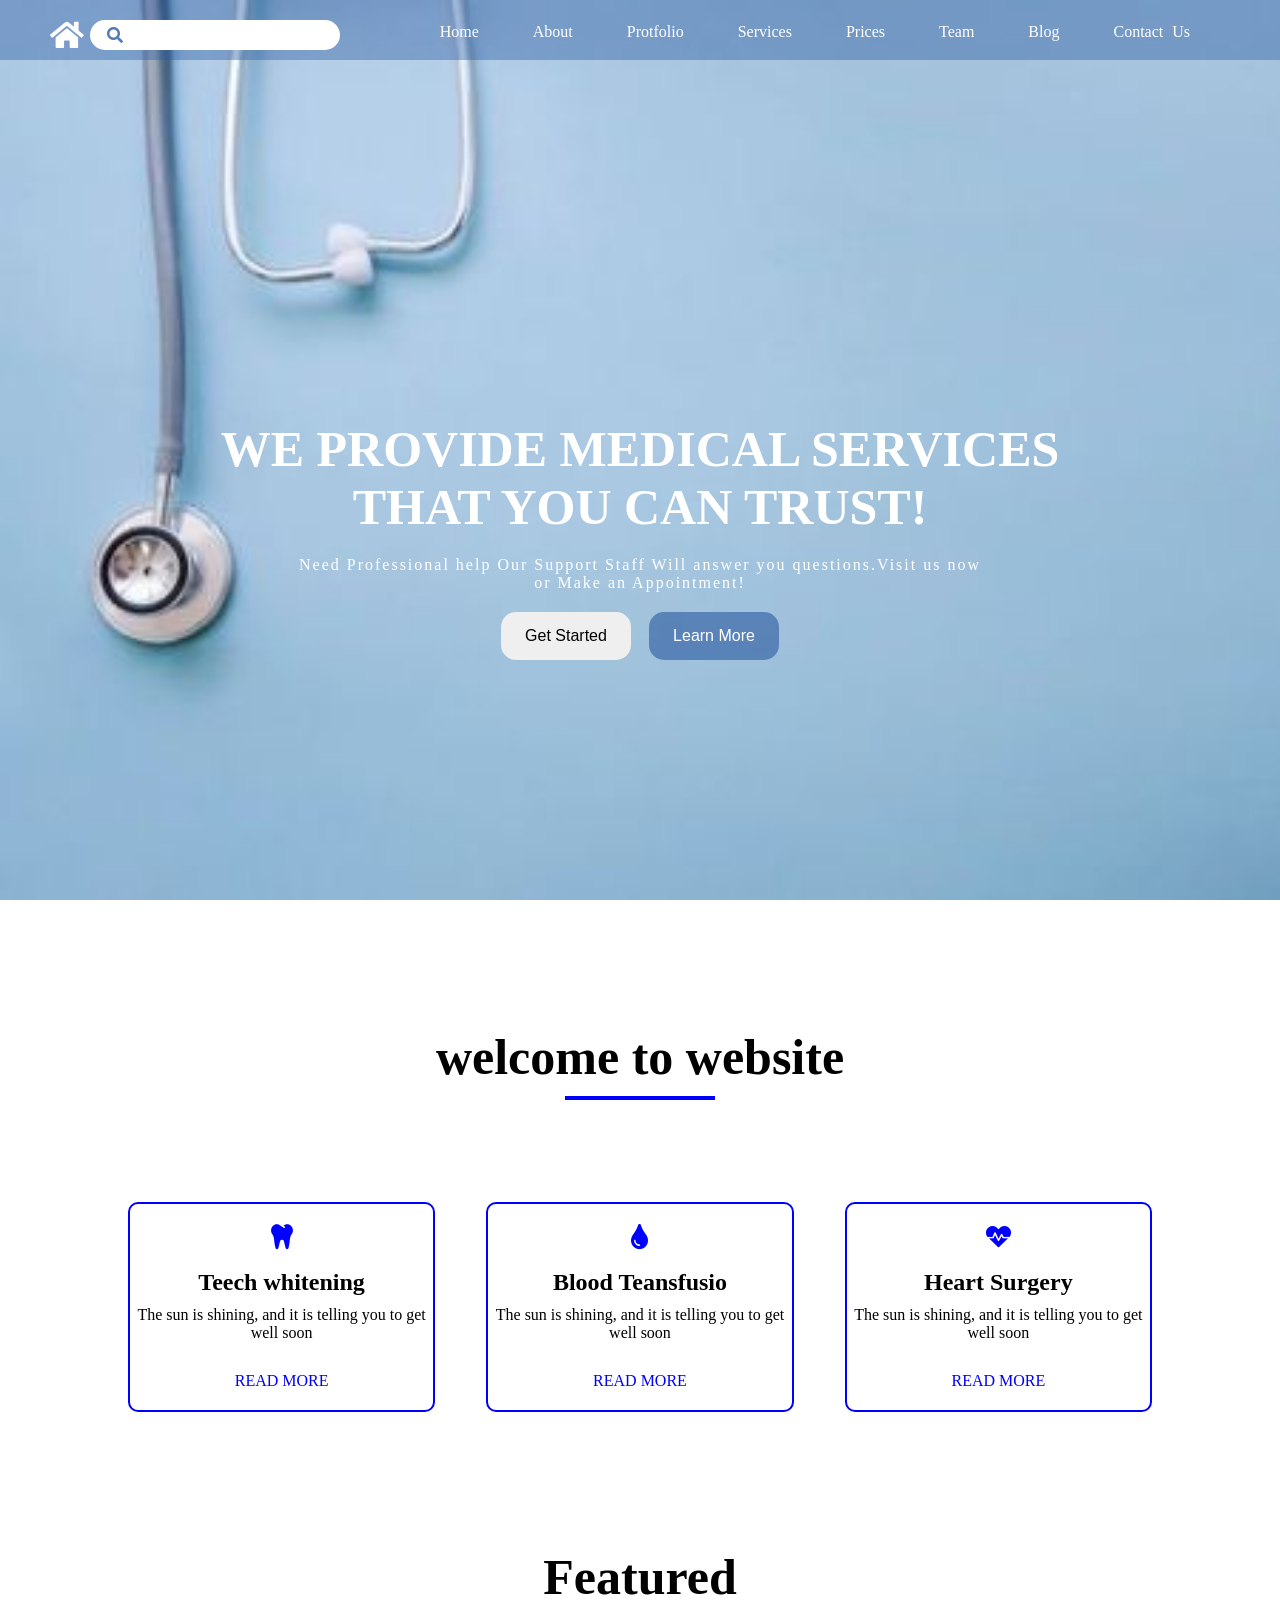
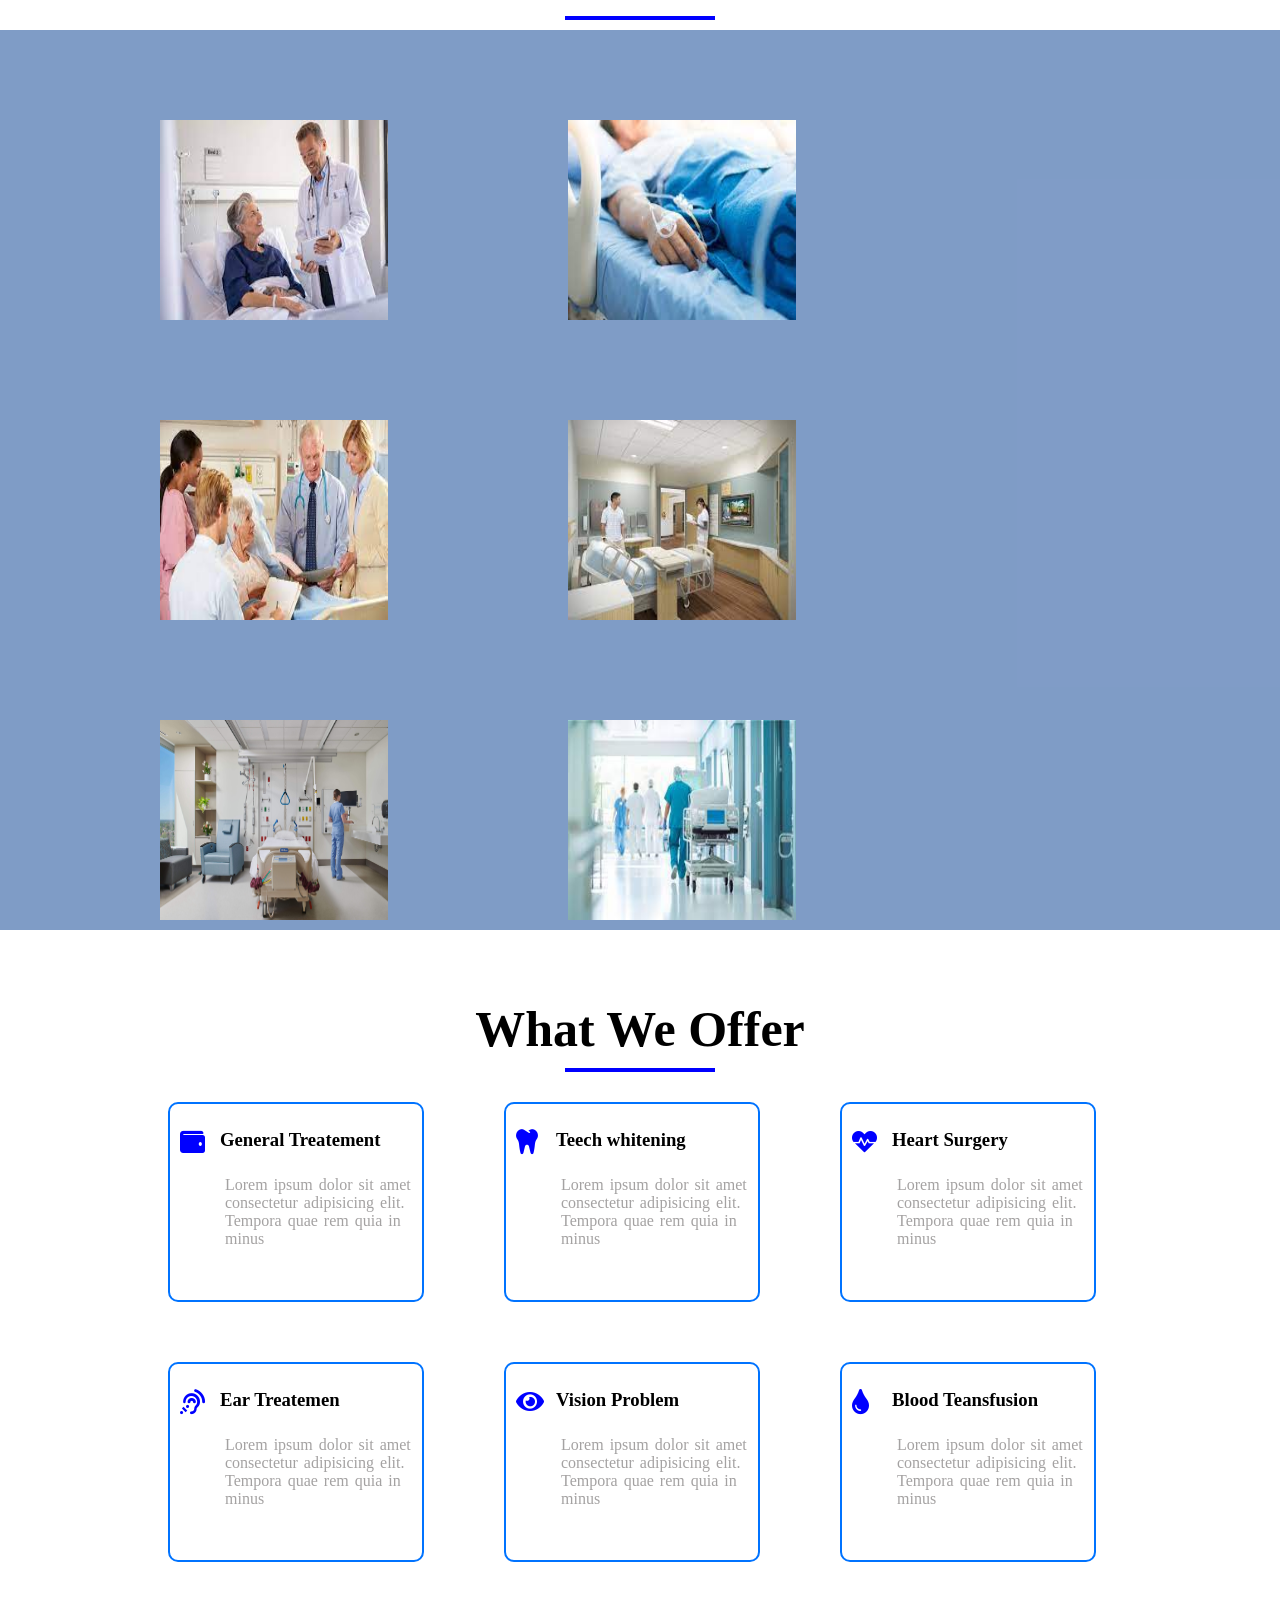
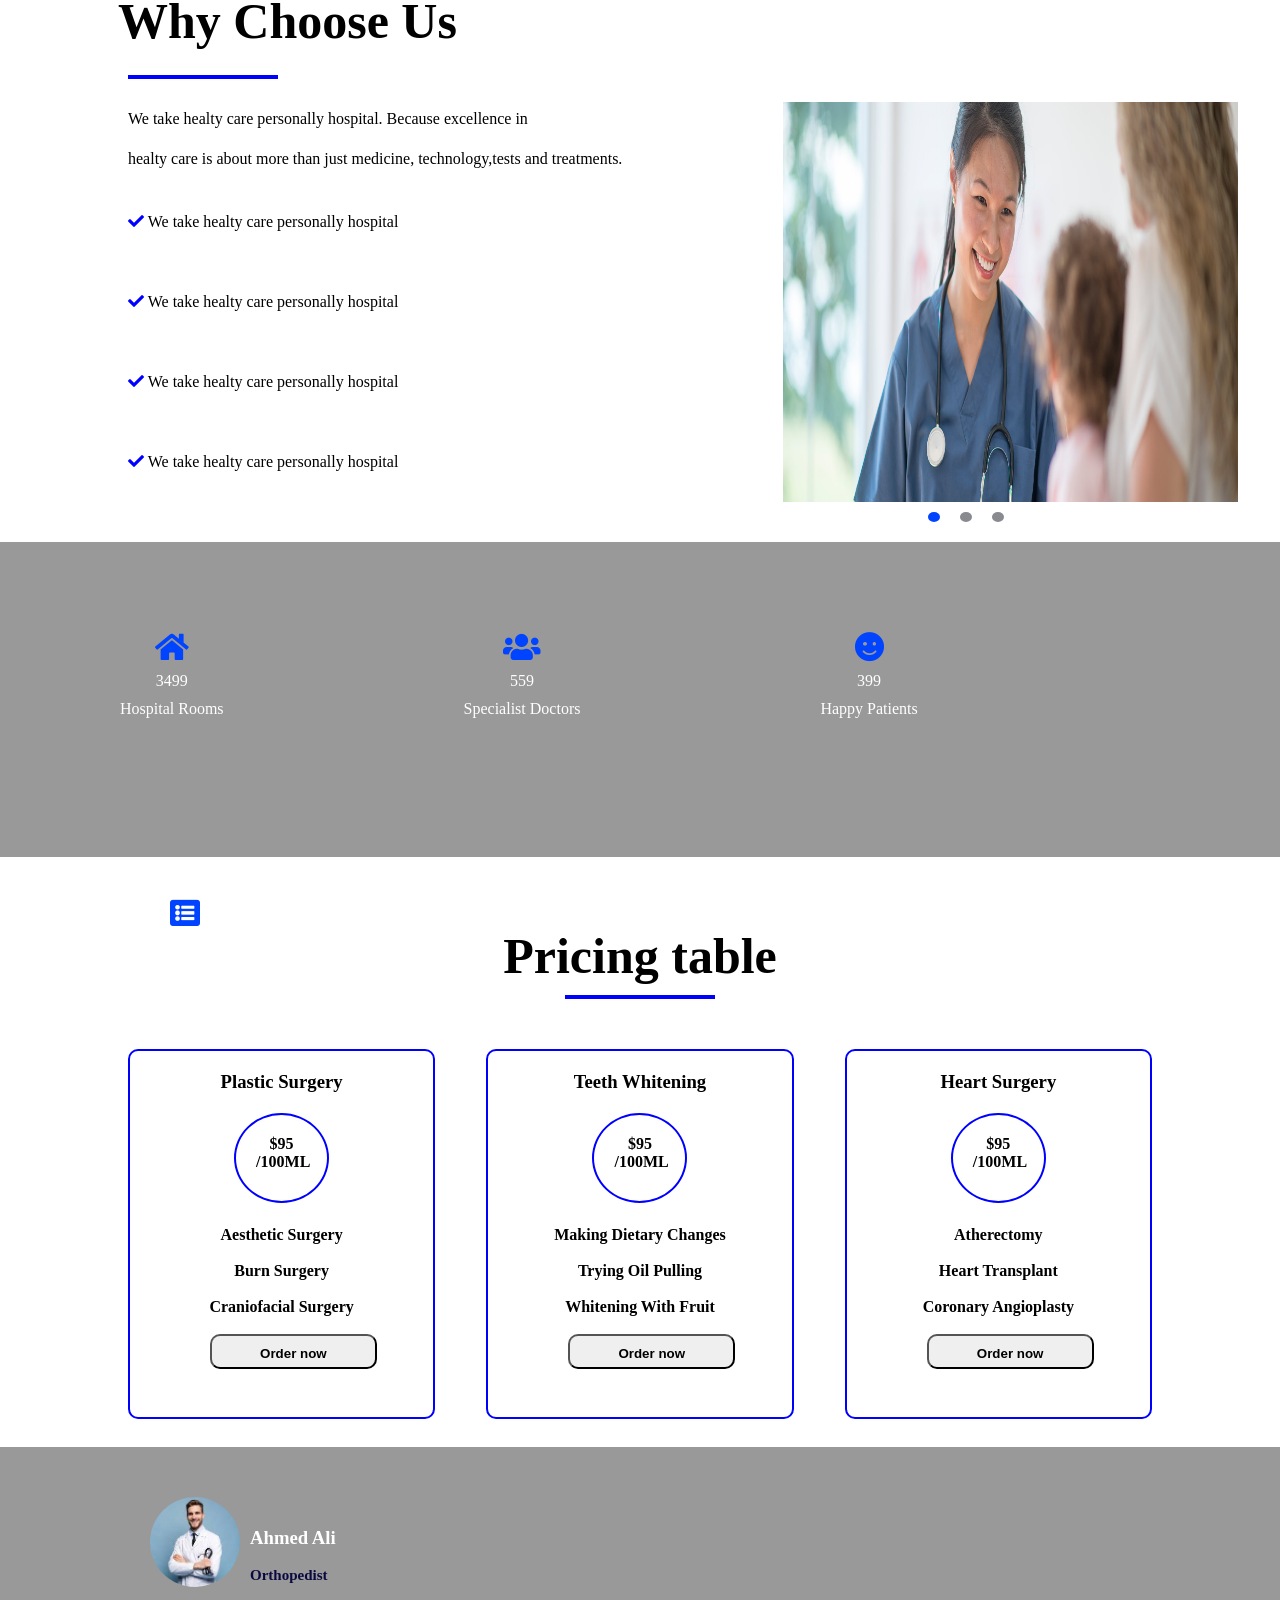
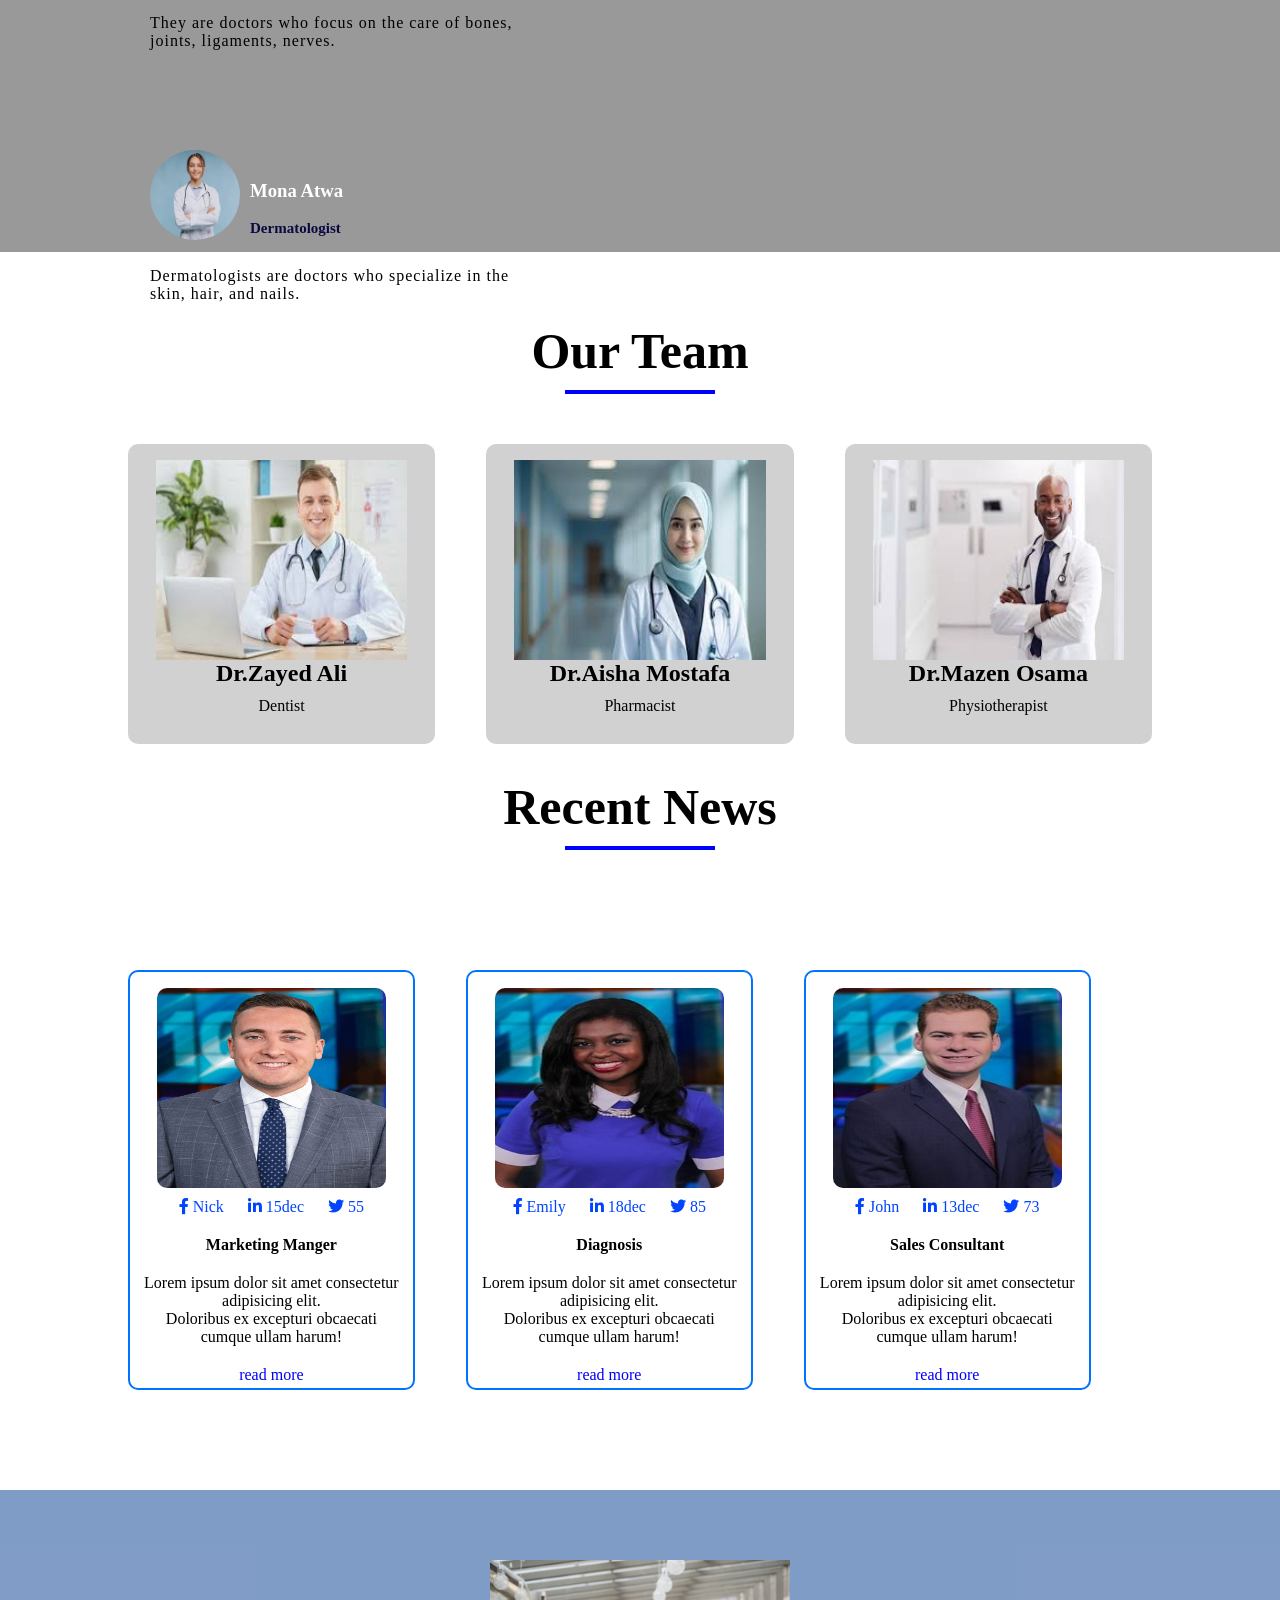
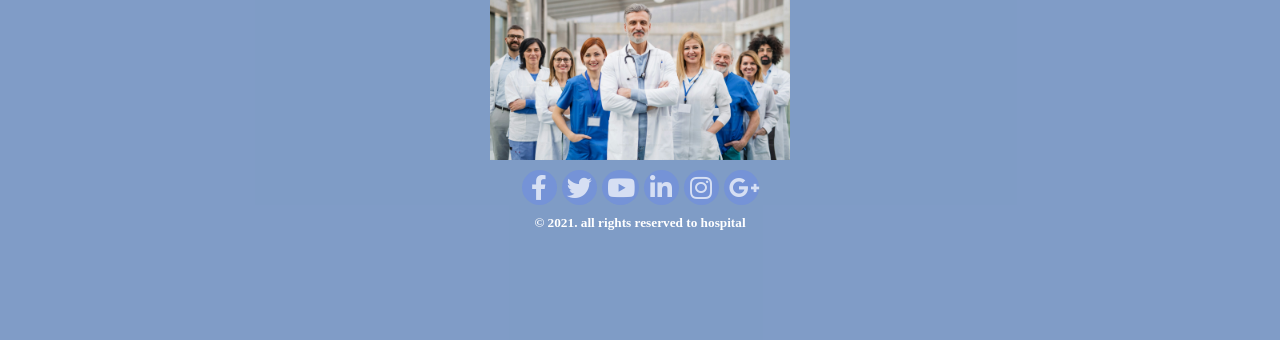
<file: index.html>
<html>
  <head>
    <link rel="stylesheet" href="css/style.css" />
    <link rel="stylesheet" href="css/all.css" />
    <meta charset="UTF-8" />

    <body>
      <div class="header">
        <i class="fas fa-home header-home"></i>
        <div class="header-Search">
          <i class="fas fa-search header-Search11"></i>
        </div>
        <!--header-Search-->
        <ul class="list">
          <li><a class="header-a" href="#">Home</a></li>
          <li><a class="header-a" href="#">About</a></li>
          <li><a class="header-a" href="#">Protfolio</a></li>
          <li><a class="header-a" href="#">Services</a></li>
          <li><a class="header-a" href="#">Prices</a></li>
          <li><a class="header-a" href="#">Team</a></li>
          <li class="blog-list">
            <a class="blog1" href=""> Blog</a>
            <ul class="drop">
              <li><a class="drop-a drop-a1" href="#">history</a></li>
              <li><a class="drop-a" href="#">price</a></li>
              <li><a class="drop-a" href="#">view</a></li>
            </ul><!-- /drop -->
          </li><!--/blog-list  -->
          <!--end blog-list-->
          <li><a class="header-a" href="#">Contact Us</a></li>
        </ul>
        <!--list-->
      </div>
      <!--end header-->
      <div class="home">
        <div class="overlay">
          <div class="home-contant">
            <h2 class="home-tite">We Provide Medical Services
              that you can trust!
            </h2>
            <p class="home-p">
              Need Professional help Our Support Staff Will answer you questions.Visit us now <br>
              or Make an Appointment! 
            </p><!--/home-p  -->
            <button class="home-btn">get started</button>
            <button class="home-btn home-btn2">learn more</button>
          </div>  <!--/home-contant-->
        </div><!--/overlay-->
      </div><!--/home-->
      <!---------------------------------welcome to website start------------------->

      <h1 class="title">welcome to website</h1>
      <p class="line"></p>
      <div class="container">
        <div class="website-contant">
          <i class="fas fa-tooth website-contant-icon"></i>
          <h2 class="website-h2">Teech whitening</h2>
          <p class="website-p">
            The sun is shining, and it is telling you to get well soon
          </p>
          <a class="website-lin" href="#">Read More</a>
        </div>
        <!--website-contant-->
        <div class="website-contant1">
          <i class="fas fa-tint website-contant-icon"></i>
          <h2 class="website-h2">Blood Teansfusio</h2>
          <p class="website-p">
            The sun is shining, and it is telling you to get well soon
          </p>
          <a class="website-lin" href="#">Read More</a>
        </div>
        <!--website-contant-->
        <div class="website-contant">
          <i class="fas fa-heartbeat website-contant-icon"></i>
          <h2 class="website-h2">Heart Surgery</h2>
          <p class="website-p">
            The sun is shining, and it is telling you to get well soon
          </p>
          <a class="website-lin" href="#">Read More</a>
        </div>
        <!--website-contant-->
      </div>
      <!--/container-->

      <!-----------------------------------Featured start------------------------>
      <h2 class="title1">Featured</h2>
      <p class="line"></p>
      <div class="Featured-parent">
        <div class="Featured-items">
          <div class="Featured-items-img">
            <img
              src="images/images 1.jpeg"
              alt="Chanel watches"
              width="300"
              height="200"
            />
            <div class="Featured-item-info">
              <h2 class="Featured-item-title">CATEGORY</h2>
              <p class="Featured-item-p">Corporate</p>
              <i class="fas fa-hospital Featured-item-icon"></i>
              <i class="fas fa-heartbeat Featured-item-icon"></i>
            </div>
            <!-- Featured-item-info -->
          </div>
          <!-- /Featured-items-img -->
          <div class="Featured-items-img">
            <img src="images/images2.jpeg" alt="Chanel watches" />
            <div class="Featured-item-info">
              <h2 class="Featured-item-title">CATEGORY</h2>
              <p class="Featured-item-p">Corporate</p>
              <i class="fas fa-hospital Featured-item-icon"></i>
              <i class="fas fa-heartbeat Featured-item-icon"></i>
            </div>
            <!-- Featured-item-info -->
          </div>
          <!-- /Featured-items-img -->
          <div class="Featured-items-img">
            <img src="images/images3.jpeg" alt="Chanel watches" />
            <div class="Featured-item-info">
              <h2 class="Featured-item-title">CATEGORY</h2>
              <p class="Featured-item-p">Corporate</p>
              <i class="fas fa-hospital Featured-item-icon"></i>
              <i class="fas fa-heartbeat Featured-item-icon"></i>
            </div>
            <!-- Featured-item-info -->
          </div>
          <!-- /Featured-items-img -->
          <div class="Featured-items-img">
            <img src="images/images4.jpeg" alt="Chanel watches" />
            <div class="Featured-item-info">
              <h2 class="Featured-item-title">CATEGORY</h2>
              <p class="Featured-item-p">Corporate</p>
              <i class="fas fa-hospital Featured-item-icon"></i>
              <i class="fas fa-heartbeat Featured-item-icon"></i>
            </div>
            <!-- Featured-item-info -->
          </div>
          <!-- /Featured-items-img -->
          <div class="Featured-items-img">
            <img src="images/images5.jpg" alt="Chanel watches" />
            <div class="Featured-item-info">
              <h2 class="Featured-item-title">CATEGORY</h2>
              <p class="Featured-item-p">Corporate</p>
              <i class="fas fa-hospital Featured-item-icon"></i>
              <i class="fas fa-heartbeat Featured-item-icon"></i>
            </div>
            <!-- Featured-item-info -->
          </div>
          <div class="Featured-items-img">
            <img src="images/images6.jpeg" alt="Chanel watches" />
            <div class="Featured-item-info">
              <h2 class="Featured-item-title">CATEGORY</h2>
              <p class="Featured-item-p">Corporate</p>
              <i class="fas fa-hospital Featured-item-icon"></i>
              <i class="fas fa-heartbeat Featured-item-icon"></i>
            </div>
            <!-- Featured-item-info -->
          </div>
          <!-- /Featured-items-img -->
        </div>
        <!--/Featured-item -->
      </div>
      <!--/Featured-parent -->
      <!-------------------------------------------------------------------------Offer------------------------------------------ -->
      <h1 class="title4">What We Offer</h1>
      <p class="line"></p>
      <div class="container">
        <div class="offer-info">
          <i class="fas fa-wallet offer-i"></i>
          <div class="offer-content">
            <h3 class="offer-h3">General Treatement</h3>
            <p class="offer-p">
              Lorem ipsum dolor sit amet consectetur adipisicing elit. Tempora
              quae rem quia in minus
            </p>
          </div>
        </div>
        <!-- offer-info -->
        <div class="offer-info">
          <i class="fas fa-tooth offer-i"></i>
          <div class="offer-content">
            <h3 class="offer-h3">Teech whitening</h3>
            <p class="offer-p">
              Lorem ipsum dolor sit amet consectetur adipisicing elit. Tempora
              quae rem quia in minus
            </p>
          </div>
        </div>
        <!-- offer-info -->
        <div class="offer-info">
          <i class="fas fa-heartbeat offer-i"></i>
          <div class="offer-content">
            <h3 class="offer-h3">Heart Surgery</h3>
            <p class="offer-p">
              Lorem ipsum dolor sit amet consectetur adipisicing elit. Tempora
              quae rem quia in minus
            </p>
          </div>
        </div>
        <!-- offer-info -->

        <div class="offer-info">
          <i class="fas fa-assistive-listening-systems offer-i"></i>
          <div class="offer-content">
            <h3 class="offer-h3">Ear Treatemen</h3>
            <p class="offer-p">
              Lorem ipsum dolor sit amet consectetur adipisicing elit. Tempora
              quae rem quia in minus
            </p>
          </div>
        </div>
        <!-- offer-info -->
        <div class="offer-info">
          <i class="fas fa-eye offer-i"></i>
          <div class="offer-content">
            <h3 class="offer-h3">Vision Problem</h3>
            <p class="offer-p">
              Lorem ipsum dolor sit amet consectetur adipisicing elit. Tempora
              quae rem quia in minus
            </p>
          </div>
        </div>
        <!-- offer-info -->
        <div class="offer-info">
          <i class="fas fa-tint offer-i"></i>
          <div class="offer-content">
            <h3 class="offer-h3">Blood Teansfusion</h3>
            <p class="offer-p">
              Lorem ipsum dolor sit amet consectetur adipisicing elit. Tempora
              quae rem quia in minus
            </p>
          </div>
        </div>
        <!-- offer-info -->
      </div>
      <!-- /container -->

      <!-----------------------------------Why Choose--------------------------------------->
      <!-- <h1 class="title5">Why Choose Us </h1>
         <p class="line"></p> -->
      <div class="container">
        <h1 class="title5">Why Choose Us</h1>
        <p class="line-wh"></p>
        <div class="why-info">
          <p class="why-p">
            We take healty care personally hospital. Because excellence in
            <br />
            healty care is about more than just medicine, technology,tests and
            treatments.
          </p>
          <ul>
            <li class="why-li">
              <i class="fas fa-check why-li-icon"></i> We take healty care
              personally hospital
            </li>
            <li class="why-li">
              <i class="fas fa-check why-li-icon"></i> We take healty care
              personally hospital
            </li>
            <li class="why-li">
              <i class="fas fa-check why-li-icon"></i> We take healty care
              personally hospital
            </li>
            <li class="why-li">
              <i class="fas fa-check why-li-icon"></i> We take healty care
              personally hospital
            </li>
          </ul>
        </div>
        <!--why-info  -->
        <div class="why-images-items">
          <img
            class="why-imag1"
            src="images/health-care-.jpg"
            alt="health"
            width="455"
            height="400"
          />

          <div class="why-imag-p">
            <p class="why-imag-p2"></p>
            <p class="why-imag-p2"></p>
            <p class="why-imag-p1"></p>
          </div>
        </div>
      </div>
      <!-- /container -->
      <!-------------------------------------------------------------------------->

      <div class="Info">
        <div class="Info-parent">
          <div class="Info-item">
            <i class="fas fa-home"></i>
            <p class="Info-item-p">3499</p>
            <p class="Info-item-p">Hospital Rooms</p>
          </div>
          <!-- /Info-item -->
          <div class="Info-item">
            <i class="fas fa-users"></i>
            <p class="Info-item-p">559</p>
            <p class="Info-item-p">Specialist Doctors</p>
          </div>
          <!-- /Info-item -->
          <div class="Info-item">
            <i class="fas fa-smile"></i>
            <p class="Info-item-p">399</p>
            <p class="Info-item-p">Happy Patients</p>
          </div>
          <!-- /Info-item -->
          <div class="Info-item">
            <i class="fas fa-list-alt"></i>
            <p class="Info-item-p">44</p>
            <p class="Info-item-p">Years of Experience</p>
          </div>
          <!-- /Info-item -->
        </div>
        <!--/Info-parent-->
      </div>
      <!-- /Info-->
      <!-------------------------------------------------------------------------->
      <h1 class="title4">Pricing table</h1>
      <p class="line"></p>
      <div class="container">
        <!-- <div class="price"> -->
        <div class="price-item">
          <h3 class="sim1"><strong>Plastic Surgery</strong></h3>
          <div class="ppp">
            <div class="Price-circle">
              <strong>$95<br />/100ML</strong>
            </div>
          </div>
          <ul class="p1">
            <p class="p1"><strong>Aesthetic Surgery</strong></p>
            <br />
            <p class="p1"><strong> Burn Surgery</strong></p>
            <br />
            <p class="p1"><strong> Craniofacial Surgery </strong></p>
            <br />
          </ul>
          <button class="btn1"><strong>Order now</strong></button>
        </div>
        <!--Plastic Surgery  -->
        <div class="price-item price2-item">
          <h3 class="sim1"><strong>Teeth Whitening</strong></h3>
          <div class="ppp">
            <div class="Price-circle">
              <strong>$95<br />/100ML</strong>
            </div>
          </div>
          <ul class="p1">
            <p class="p1"><strong>Making Dietary Changes</strong></p>
            <br />
            <p class="p1"><strong>Trying Oil Pulling</strong></p>
            <br />
            <p class="p1"><strong>Whitening With Fruit</strong></p>
            <br />
          </ul>
          <button class="btn1"><strong>Order now</strong></button>
        </div>
        <!-- Teeth Whitening -->
        <div class="price-item price3-item">
          <h3 class="sim1"><strong>Heart Surgery</strong></h3>
          <div class="ppp">
            <div class="Price-circle">
              <strong>$95<br />/100ML</strong>
            </div>
          </div>
          <ul class="p1">
            <p class="p1"><strong>Atherectomy</strong></p>
            <br />
            <p class="p1"><strong>Heart Transplant</strong></p>
            <br />
            <p class="p1"><strong>Coronary Angioplasty</strong></p>
            <br />
          </ul>
          <button class="btn1"><strong>Order now</strong></button>
        </div>
        <!-- Teeth Whitening -->
      </div>
      <!-- ------------------------------------------------------------------------- -->
      <div class="Info1">
        <div class="Info-parent1">
          <div class="Info-parent1-item">
            <div class="Info-parent1-cont">
              <div class="Info-parent1-images">
                <img
                  class="Info-parent1-imag1"
                  src="images/download (1).jpeg"
                  alt="doctor"
                />
              </div>
              <div class="Info-parent1-title1">
                <h3 class="Info-parent1-title2">Ahmed Ali</h3>
                <br />
                <h5 class="Info-parent1-title3">Orthopedist</h5>
              </div>
              <p class="Info-parent1-p">
                They are doctors who focus on the care of bones,<br />
                joints, ligaments, nerves.
              </p>
            </div>
          </div>
          <!-- Info-parent1-item -->
          <div class="Info-parent1-item">
            <div class="Info-parent1-cont">
              <div class="Info-parent1-images">
                <img
                  class="Info-parent1-imag1"
                  src="images/download (2).jpeg"
                  alt="doctor"
                />
              </div>
              <div class="Info-parent1-title1">
                <h3 class="Info-parent1-title2">Mona Atwa</h3>
                <br />
                <h5 class="Info-parent1-title3">Dermatologist</h5>
              </div>
              <p class="Info-parent1-p">
                Dermatologists are doctors who specialize in the <br />skin,
                hair, and nails.
              </p>
            </div>
            <!-- Info-parent1-cont" -->
          </div>
          <!-- Info-parent1-item -->
        </div>
        <!--Info-parent1  -->
      </div>
      <!-- Info1 -->
      <!-- ------------------------------------------Our Team---------------------------------------------------- -->
      <h1 class="title4">Our Team</h1>
      <p class="line"></p>
      <div class="container">
        <div class="team-parent">
          <div class="team-item">
            <div class="team-img">
              <img
                src="images/download (4).jpeg"
                alt="docto"
                width="200"
                height="200"
              />
              <div class="team-icons">
                <i class="fab fa-facebook-square"></i>
                <i class="fab fa-twitter-square"></i>
                <i class="fab fa-linkedin"></i>
              </div>
              <!--/team-icons  -->
            </div>
            <!--/team-img  -->
            <div class="team-info">
              <h2 class="team-info-title">Dr.Zayed Ali</h2>
              <p class="team-info-p">Dentist</p>
            </div>
            <!--/team-info -->
          </div>
          <!--/team-item  -->

          <div class="team-item team-item-2">
            <div class="team-img">
              <img
                src="images/download (3).jpeg"
                alt="docto"
                width="200"
                height="200"
              />
              <div class="team-icons">
                <i class="fab fa-facebook-square"></i>
                <i class="fab fa-twitter-square"></i>
                <i class="fab fa-linkedin"></i>
              </div>
              <!--/team-icons  -->
            </div>
            <!--/team-img  -->
            <div class="team-info">
              <h2 class="team-info-title">Dr.Aisha Mostafa</h2>
              <p class="team-info-p">Pharmacist</p>
            </div>
            <!--/team-info -->
          </div>
          <!--/team-item  -->

          <div class="team-item">
            <div class="team-img">
              <img
                src="images/download 5.jpeg"
                alt="docto"
                width="200"
                height="200"
              />
              <div class="team-icons">
                <i class="fab fa-facebook-square"></i>
                <i class="fab fa-twitter-square"></i>
                <i class="fab fa-linkedin"></i>
              </div>
              <!--/team-icons  -->
            </div>
            <!--/team-img  -->
            <div class="team-info">
              <h2 class="team-info-title">Dr.Mazen Osama</h2>
              <p class="team-info-p">Physiotherapist</p>
            </div>
            <!--/team-info -->
          </div>
          <!--/team-item  -->
        </div>
        <!--/team-paren  -->
      </div>
      <!-- /container -->

      <!-- ------------------------------------------Recent News---------------------------------------------------- -->
      <h1 class="title6">Recent News</h1>
      <p class="line6"></p>
      <div class="container">
        <div class="Recent-parent">
          <div class="Recent-item">
            <div class="Recent-img">
              <img
                src="images/JMastrange.png"
                alt="docto"
                width="200"
                height="200"
              />
              <div class="Recent-icons">
                <i class="fab fa-facebook-f"> Nick</i>
                <i class="fab fa-linkedin-in"> 15dec</i>
                <i class="fab fa-twitter"> 55</i>
              </div>
              <!--/Recent-icons  -->
            </div>
            <!--/Recent-img  -->
            <div class="Recent-info">
              <h4 class="Recent-info-title">Marketing Manger</h4>
              <p class="Recent-info-p">
                Lorem ipsum dolor sit amet consectetur adipisicing elit.
                <br />Doloribus ex excepturi obcaecati cumque ullam harum!
              </p>
              <a class="Recent-info-btn" href="#">read more</a>
            </div>
            <!--/Recent-info -->
          </div>
          <!--/Recent-item  -->

          <div class="Recent-item-2">
            <div class="Recent-img">
              <img src="images/imaa.jpg" alt="doctor"width="200" height="200"/>
              <div class="Recent-icons">
                <i class="fab fa-facebook-f"> Emily</i>
                <i class="fab fa-linkedin-in"> 18dec</i>
                <i class="fab fa-twitter"> 85</i>
              </div>
              <!--/Recent-icons  -->
            </div>
            <!--/Recent-img  -->
            <div class="Recent-info">
              <h4 class="Recent-info-title">Diagnosis</h4>
              <p class="Recent-info-p">
                Lorem ipsum dolor sit amet consectetur adipisicing elit.
                <br />Doloribus ex excepturi obcaecati cumque ullam harum!
              </p>
              <a class="Recent-info-btn" href="#">read more</a>
            </div>
            <!--/Recent-info -->
          </div>
          <!--/Recent-item2  -->
          <div class="Recent-item">
            <div class="Recent-img">
              <img
                src="images/caf8ea74-a2ba-43ff-12ca-843bec7886cb-largeScale_JohnPerik_WEBSITE2.jpg"
                alt="docto"
                width="200"
                height="200"
              />
              <div class="Recent-icons">
                <i class="fab fa-facebook-f"> John</i>
                <i class="fab fa-linkedin-in"> 13dec</i>
                <i class="fab fa-twitter"> 73</i>
              </div>
              <!--/Recent-icons  -->
            </div>
            <!--/Recent-img  -->
            <div class="Recent-info">
              <h4 class="Recent-info-title">Sales Consultant</h4>
              <p class="Recent-info-p">
                Lorem ipsum dolor sit amet consectetur adipisicing elit.
                <br />Doloribus ex excepturi obcaecati cumque ullam harum!
              </p>
              <a class="Recent-info-btn" href="#">read more</a>
            </div>
            <!--/Recent-info -->
          </div>
          <!--/Recent-item  -->
        </div>
        <!--/Recent-paren  -->
      </div>
      <!-- /container -->
      <!-- ------------------------------------------footer-------------------------------------------------- -->
      <div class="Info2">
        <div class="Info2-img">
          <img
            src="images/photo-.jpeg"
            alt="doctors"
            width="300"
            height="200"
          />
          <div class="Info2-icon">
            <i class="fab fa-facebook-f Info2-icon1"></i>
            <i class="fab fa-twitter Info2-icon2"></i>
            <i class="fab fa-youtube Info2-icon3"></i>
            <i class="fab fa-linkedin-in Info2-icon4"></i>
            <i class="fab fa-instagram Info2-icon5"></i>
            <i class="fab fa-google-plus-g Info2-icon6"></i>
          </div>
          <!--/Info2-icon  -->
          <div class="Info2-title">
            <h5 class="Info2-title1">
              &copy 2021. all rights reserved to hospital
            </h5>
          </div>
          <!--/Info2-title -->
        </div>
        <!--/Info2-img-->
      </div>
      <!--/Info -->
    </body>
  </head>
</html>
</file>
<file: css/style.css>
* {
    margin: 0;
    padding: 0;
    box-sizing: border-box;
}

body {
    height: 6000px;
    font-family: Georgia, 'Times New Roman', Times, serif;

}

.header {
    width: 100%;
    height: 60px;
    /* background-color: rgb(0, 0, 0);  */
    background-color: rgba(43, 90, 161, 0.4);
    position: fixed;
    top: 0;
    z-index: 2000;

}

.header-home {
    width: 200px;
    height: 60px;
    padding: 20px;
    margin-left: 30px;
    float: left;
    font-size: 30px;
    color: #fff;
}

.header-Search {
    width: 250px;
    height: 30px;
    margin: 20px -140px;
    float: left;
    background-color: #fff;
    border-radius: 20px;
}

.header-Search11 {
    padding: 7px;
    margin-left: 10px;
   color: rgba(43, 90, 161, 0.8);
}

.list {
    list-style: none;
    float: right;
    margin-right: 90px;
    padding-top: 20px;
    word-spacing: 20px;
}

.list li {
    display: inline;
    color: #fff;
    margin-left: 30px;

}

.list li a {
    color: #fff;
    text-decoration: none;
}

.blog-list {
    position: relative;
    margin-top: 50px;
}

.blog1 {
    text-decoration: none;
    color: #fff;
}

.drop {
    background-color:rgb(206, 206, 238);
    position: absolute;
    top: 30px;
    border-radius: 10px;
    width: 150px;
    margin-top: 10px;
    padding: 10px;
    text-align: center;
    font-size: 30px;
    visibility: hidden;
    left: 0;
    z-index: 1000;
    line-height: 40px;
    transition: .1s;
}

.header-a {
    word-spacing: 5px;
    position: relative;
}

.blog-list .drop-a {
    text-decoration: none;
    word-spacing: 10px;
    color: #000;
   
    
    font-size: 15px;
    position: relative;
}

.blog-list:hover .drop {
    visibility: visible;
}

.list a:before {
    content: "";
    position: absolute;
    bottom: 15px;
    width: 0px;
    height: 2px;
    background-color: #fff;
    transition: 0.4s;
    border-radius: 5px;
    top: 20px;
}

.list a:hover::before {
    width: 100%;
}

.blog1::before {
    content: "";
    position: absolute;
    bottom: -5px;
    transition: 0.4s;
    border-radius: 5px;
    height: 2px;
    background-color: #fff;
  
}

.blog1:hover::before {
    width: 40px;
}

.blog-list .drop-a::before {
    content: "";
    position: absolute;
    top: 18px;
    width: 0px;
    height: 2px;
    background-color: rgba(43, 90, 161, 0.9);
    transition: 0.4s;
    border-radius: 5px;
    text-align: left;
}

.blog-list ul {
    padding-right: 110px;
}

.blog-list li a {
    position: relative;
}

.blog-list .drop-a3::before {
    content: "";
    position: absolute;
    top: 18px;
    width: 0px;
    height: 2px;
    background-color: #000000;
    transition: 0.4s;
    border-radius: 5px;
}

.blog-list .drop-a:hover::before,
.blog-list .drop-a3:hover::before {
    width: 100%;
}

.home {
    width: 100%;
    height: 100vh;
    background-image: url(../images/bach8.jpg);
    background-repeat: no-repeat;
    background-size: cover;
    position: relative;


}

.home-overlay {
    position: absolute;
    width: 100%;
    height: 100%;
    top: 0;
    left: 0;
    background-color: rgba(0, 0, 0, 0.7);
}

.home-contant {
    width: 70%;
    position: absolute;
    top: 60%;
    left: 50%;
    color: #fff;
    transform: translate(-50%, -50%);
    text-align: center;
}

.home-contant h2 {
    color: #fff;
    font-size: 50px;
    text-transform: uppercase;
}

.home-contant p {
    margin: 20px 0px;
    color: #fff;
    letter-spacing: 2px;
}


.home-btn {
    width: 130px;
    padding: 15px 0px;
    border: 0;
    border-radius: 15px;
    cursor: pointer;
    font-size: 16px;
    text-transform: capitalize;
}

.home-btn2 {
    background-color: rgba(43, 90, 161, 0.6);
    color: #fff;
    margin-left: 14px;
}

.home-btn:hover {
    opacity: 0.6;
}
/* section2 */
.title {
    margin-top: 10%;
    font-size: 50px;
    text-align: center;
}

.line {
    width: 150px;
    height: 4px;
    margin: auto;
    margin-top: 10px;
    background-color: blue;
}

.container {
    width: 80%;
    margin: auto
}

.website-contant {
    float: left;
    display: block;
    width: 30%;
    height: 210px;
    margin-top: 10%;
    padding-top: 20px;
    text-align: center;
    border: 2px solid blue;
    border-radius: 10px;
    position: relative;
}

.website-contant1 {
    margin: 0px 5%;
    float: left;
    display: block;
    width: 30%;
    height: 210px;
    padding-top: 20px;
    margin-top: 10%;
    text-align: center;
    border: 2px solid blue;
    border-radius: 10px;
    position: relative;

}

.website-contant-icon {
    color: blue;
    font-size: 25px;
}

.website-lin {

    text-transform: uppercase;
    text-decoration: none;
    position: relative;
    top: 30px;
    color: blue;
}

.website-p {
    padding-top: 10px;
    color: black;
}

.website-h2 {
    margin-top: 20px;

}
.website-contant:hover .website-h2 {
    color: white;

}

.website-contant:after {
    content: "";
    width: 0;
    height: 0;
    top: 0;
    left: 0;
    background-color: blue;
    border-radius: 10px;
    opacity: 0;
    z-index: -1;
    position: absolute;

}

.website-contant:hover::after {
    width: 100%;
    height: 100%;
    text-decoration: none;
    opacity: 0.5;
    transition: 0.4s;

}

.website-contant:hover .website-lin {
    color: #fff;
}

.website-contant1:hover .website-lin {
    color: #fff;
}

.website-contant1:after {
    content: "";
    width: 0;
    height: 0;
    top: 0;
    left: 0;
    background-color: blue;
    border-radius: 10px;
    opacity: 0;
    z-index: -1;
    position: absolute;

}

.website-contant1:hover::after {
    width: 100%;
    height: 100%;
    text-decoration: none;
    opacity: 0.5;
    transition: 0.4s;

}

.website-contant1:hover .website-h2 {
    color: white;

}


/*section 3*/
.title1 {
    margin-top: 35%;
    font-size: 50px;
    text-align: center;
}

.Featured-parent {
    height: 100vh;
    display: flex;
    margin-top: 10px;
    background-color: rgba(43, 90, 161, 0.6);
}

.Featured-items {
    float: left;
    margin: 30px 60px;
    padding: 10px;
}

.Featured-items-img {
    float: left;
    margin: 50px 90px;
    position: relative;
    width: 20%;
    height: 200px;
}

.Featured-items-img img {
    width: 100%;
    height: 100%;

}

.Featured-item-info {
    display: none;
    position: absolute;
    top: 0;
    width: 100%;
    height: 100%;
    text-align: center;
    padding: 40px 0px;
    background-color: rgba(0, 0, 0, 0.4);
    transition: 1s;
}

.Featured-item-title {
    margin: 10px 0px;
}

.Featured-item-p {
    margin: 15px 0px;
}

.Featured-item-icon {
    border-radius: 50%;
    background-color: rgb(117, 147, 215);
    color: #fff;
    width: 35px;
    height: 35px;
    font-size: 25px;
    padding: 5px;
}

.Featured-items-img:hover .Featured-item-info {
    display: block;
}

/* section 4*/
.title4 {

    margin-top: 70px;
    font-size: 50px;
    text-align: center;
}

.offer-info {
    width: 25%;
    height: 200px;
    float: left;
    border-radius: 10px;
    margin: 30px 40px;
    border: 2px solid rgb(0, 115, 255);
    padding: 10px;
    position: relative;

}

.offer-content {
    position: absolute;
    left: 35px;
    top: 0;

}

.offer-i {
    margin-top: 15px;
    font-size: 25px;
    color: blue;
}

.offer-h3 {
    margin: 25px 15px;
}

.offer-h3:hover {
    color: blue;
}

.offer-p {
    margin-left: 20px;
    word-spacing: 2px;
    color: rgb(164, 162, 162);
}

.offer-p:hover {
    color: black;
}

.offer-info::after {
    content: "";
    width: 0;
    height: 0;
    top: 0;
    left: 0;
    background-color: rgb(86, 113, 172);
    border-radius: 10px;
    opacity: 0;
    z-index: -1;
    position: absolute;


}

.offer-info:hover::after {
    width: 100%;
    height: 100%;
    text-decoration: none;
    opacity: 0.2;
    transition: 0.4s;

}

/*section 5*/
.title5 {
    margin-top: 42%;
    font-size: 50px;
    margin-left: -10px;
    padding-bottom: 10px;
}

.line-wh {
    width: 150px;
    height: 4px;
    margin-top: 15px;
    background-color: blue;

}

.why-p {
    margin-top: 20px;
    line-height: 40px;

}

.why-imag1 {
    display: block;
    margin-left: 64%;
    margin-top: -400px;
}

.why-imag-p {
    margin: auto;
    width: 73%;
}

.why-imag-p1 {
    width: 12px;
    height: 10px;
    display: inline;
    border-radius: 50%;
    float: right;
    background-color: rgb(0, 68, 255);
    margin: 10px 10px;


}

.why-imag-p2 {
    width: 12px;
    height: 10px;
    display: inline;
    border-radius: 50%;
    float: right;
    background-color: rgb(136, 138, 144);
    margin: 10px 10px;

}

.why-imag-p2:hover {
    background-color: rgb(0, 68, 255);

}

ul {
    margin-top: 3px;
    list-style: none;
}

li {
    margin: 150x 0;
}

.why-li {
    line-height: 80px;
}

.why-li-icon {
    color: blue;

}

/* section 6 */
.Info {
    background-image: url(../images/NmV.jpg);
    width: 100%;
    height: 35vh;
    margin-top: 40px;
    background-attachment: fixed;
    background-repeat: no-repeat;
    background-size: cover;
    position: relative;
}

.Info-parent {
    width: 100%;
    height: 35vh;
    position: absolute;
    top: 0;
    left: 0;
    background-color: rgba(0, 0, 0, 0.4);
}

.Info-item {
    float: left;
    margin: 90px 120px;
    text-align: center;

}

.Info-item i {
    color: rgb(0, 68, 255);
    font-size: 30px
}

.Info-item-p {
    color: #fff;
    padding-top: 10px;
}

/* section 7 */
.price-item {
    width: 30%;
    height: 370px;
    float: left;
    margin-left: 310px;
    margin: 50px 0px;
    border: 2px solid blue;
    border-radius: 10px;
    background-color: #fff;
    position: relative;
    z-index: 1;
}

.price2-item {
    width: 30%;
    height: 370px;
    background-color: #fff;
    float: left;
    margin-top: 50px;
    margin-left: 5%;
    margin-right: 5%;
    border: 2px solid blue;
    border-radius: 10px;
    position: relative;
}

.price3-item {
    width: 30%;
    height: 370px;
    background-color: #fff;
    float: left;
    margin: 50px 0px;
    border: 2px solid blue;
    border-radius: 10px;
    position: relative;
}

.sim1 {
    text-align: center;
    margin-top: 20px;
}

.ppp {
    padding: 20px;

}

.Price-circle {
    text-align: center;
    width: 95px;
    padding: 20px;
    height: 90px;
    border-radius: 50%;
    border: 2px solid blue;
    margin: auto
}

.price-item::after {
    content: "";
    width: 100%;
    height: 0;
    top: 0;
    left: 0;
    background-color: rgb(71, 122, 233);
    border-radius: 10px;
    opacity: 0;
    position: absolute;
    z-index: -1;
}

.price-item:hover::after {
    width: 100%;
    height: 100%;
    text-decoration: none;
    opacity: 0.5;
    transition: 0.4s;
}

.p1 {
    text-align: center;

}

.btn1 {
    width: 55%;
    height: 35px;
    text-align: center;
    border-radius: 10px;
    padding: 10px 20px;
    margin-left: 80px;

}

/* section 8*/
.Info1 {
    background-image: url(../images/360_F_424.jpg);
    width: 100%;
    height: 45vh;
    margin-top: 35%;
    background-attachment: fixed;
    background-repeat: no-repeat;
    background-size: cover;
    position: relative;
}

.Info-parent1 {
    width: 100%;
    height: 45vh;
    position: absolute;
    top: 0;
    left: 0;
    background-color: rgba(0, 0, 0, 0.4);
}

.Info-parent1-cont {
    float: left;
    margin: 50px 150px;

}

.Info-parent1-imag1 {
    width: 90px;
    height: 90px;
    border-radius: 50%;
    float: left;

}

.Info-parent1-title1 {

    margin: 10px 80px;
    padding: 20px;
}

.Info-parent1-title2 {
    color: #fff;
}

.Info-parent1-title3 {
    color: rgb(10, 10, 65);
    font-size: 15px;
}

.Info-parent1-item p {
    letter-spacing: 1px;
}

/* section 9*/
.team-parent {
    margin-top: 50px;


}

.team-item {
    float: left;
    width: 30%;
    height: 5%;
    padding: 16px 14px;
    text-align: center;
    background-color: rgb(209, 209, 209);
    border-radius: 10px;
    position: relative;
    z-index: 1;

}

.team-item-2 {
    float: left;
    width: 30%;
    height: 5%;
    padding: 16px 14px;
    text-align: center;
    background-color: rgb(209, 209, 209);
    margin: 0px 5%;
    border-radius: 10px;
    position: relative;

}

.team-img {
    margin: auto;
    width: 90%;
    position: relative;
}

.team-img img {
    width: 100%;
}

.team-icons {
    position: absolute;
    top: 0;
    left: 0;
    right: 0;
    bottom: 0;
    background-color: rgba(0, 0, 0, 0.5);
    visibility: hidden;

}

.team-item:hover .team-icons {
    visibility: visible;

}

.team-item-2:hover .team-icons {
    visibility: visible;

}

.team-icons i {
    color: #fff;
    background-color: rgb(111, 154, 213);
    display: block;
    width: 45px;
    height: 45px;
    margin-left: auto;
    line-height: 45px;
}

.team-item::after {
    content: "";
    position: absolute;
    width: 100%;
    height: 0;
    top: 0;
    left: 0;
    background-color: rgb(28, 99, 140);
    opacity: 0;
    z-index: -1;
}

.team-item:hover::after {
    width: 100%;
    height: 100%;
    opacity: 0.3;
    transition: 2s;
}

.team-item-2::after {
    content: "";
    position: absolute;
    width: 100%;
    height: 0;
    top: 0;
    left: 0;
    background-color: rgb(28, 99, 140);
    opacity: 0;
}

.team-item-2:hover::after {
    width: 100%;
    height: 100%;
    opacity: 0.3;
    transition: 2s;
}

.team-info-p {
    margin: 10px 0px;
}

.team-item:hover .team-info-p {
    color: rgb(111, 154, 213);

}

.team-item-2:hover .team-info-p {
    color: rgb(111, 154, 213);
}

/* section 10*/
.title6 {
    margin-top: 30%;
    font-size: 50px;
    text-align: center;
}

.line6 {
    width: 150px;
    height: 4px;
    margin: auto;
    margin-top: 10px;
    background-color: blue;

}

.Recent-parent {
    margin-top: 120px;

}

.Recent-item {
    float: left;
    width: 28%;
    height: 7%;
    padding: 16px 14px;
    text-align: center;
    background-color: #fff;
    border-radius: 10px;
    border: 2px solid rgb(0, 115, 255);
    position: relative;
    z-index: 5
}

.Recent-item-2 {
    float: left;
    width: 28%;
    height: 7%;
    padding: 16px 14px;
    text-align: center;
    background-color: #fff;
    margin: 0px 5%;
    border-radius: 10px;
    border: 2px solid rgb(0, 115, 255);
    border-radius: 10px;
    position: relative;
    z-index: 5
   

}

.Recent-img {
    margin: auto;
    width: 90%;
}

.Recent-img img {
    width: 100%;
    border-radius: 10px;
}

.Recent-icons {
    margin: 10px 0px;
    color: rgb(0, 68, 255);
}

.Recent-icons i {
    margin: 0px 10px;

}

.Recent-info-title {
    margin: 20px 0px;
}

.Recent-info-p {
    margin: 20px 0px;
}

.Recent-info-btn {
    margin: 20px 0px;
}

.Recent-item::after {
    content: "";
    position: absolute;
    width: 100%;
    height: 0;
    top: 0;
    left: 0;
    background-color: rgb(28, 99, 140);
    opacity: 0;
    z-index: -2;
}

.Recent-item:hover::after {
    width: 100%;
    height: 100%;
    opacity: 0.3;
    transition: 2s;
}
.Recent-item-2::after {
    content: "";
    position: absolute;
    width: 100%;
    height: 0;
    top: 0;
    left: 0;
    background-color: rgb(28, 99, 140);
    opacity: 0;
    z-index: -2;
}

.Recent-item-2:hover::after {
    width: 100%;
    height: 100%;
    opacity: 0.3;
    transition: 2s;
}

.Recent-item:hover .Recent-info-title {
    color: blue;
}

.Recent-item:hover .Recent-info-p {
    color: blue;
}

.Recent-info-btn {
    text-decoration: none;
    color: blue;
}


.Recent-item-2::after {
    content: "";
    position: absolute;
    width: 100%;
    height: 0;
    top: 0;
    left: 0;
    background-color: rgb(28, 99, 140);
    opacity: 0;

}

.Recent-item-2:hover::after {
    width: 100%;
    height: 100%;
    opacity: 0.3;
    transition: 2s;
}

.Recent-item-2:hover .Recent-info-title {
    color: blue;
}

.Recent-item-2:hover .Recent-info-p {
    color: blue;
}

/*section 11*/
.Info2 {
    width: 100%;
    height: 50vh;
    margin-top: 50%;
    background-color: rgba(43, 90, 161, 0.6);
    text-align: center;
    padding-top: 70px;
}

.Info2-icon {
    font-size: 20px;
    margin-top: 10px;
    color: rgba(255, 255, 255, 0.7);
}

.Info2-icon1 {
    border-radius: 50%;
    background-color: rgb(117, 147, 215);
    width: 35px;
    height: 35px;
    font-size: 25px;
    padding: 5px;
}

.Info2-icon1:hover {
    background-color: blue;
}

.Info2-icon2 {
    border-radius: 50%;
    background-color: rgb(117, 147, 215);
    width: 35px;
    height: 35px;
    font-size: 25px;
    padding: 5px;
}

.Info2-icon2:hover {
    background-color: blue;
}

.Info2-icon3 {
    border-radius: 50%;
    background-color: rgb(117, 147, 215);
    width: 37px;
    height: 35px;
    font-size: 25px;
    padding: 5px;
}

.Info2-icon3:hover {
    background-color: blue;
}

.Info2-icon4 {
    border-radius: 50%;
    background-color: rgb(117, 147, 215);
    width: 35px;
    height: 35px;
    font-size: 25px;
    padding: 5px;
}

.Info2-icon4:hover {
    background-color: blue;
}

.Info2-icon5 {
    border-radius: 50%;
    background-color: rgb(117, 147, 215);
    width: 35px;
    height: 35px;
    font-size: 25px;
    padding: 5px;
}

.Info2-icon5:hover {
    background-color: blue;
}

.Info2-icon6 {
    border-radius: 50%;
    background-color: rgb(117, 147, 215);
    width: 35px;
    height: 35px;
    font-size: 25px;
    padding: 5px;
}

.Info2-icon6:hover {
    background-color: blue;
}

.Info2-title {
    color: #fff;
    margin-top: 10px;
}
</file>
